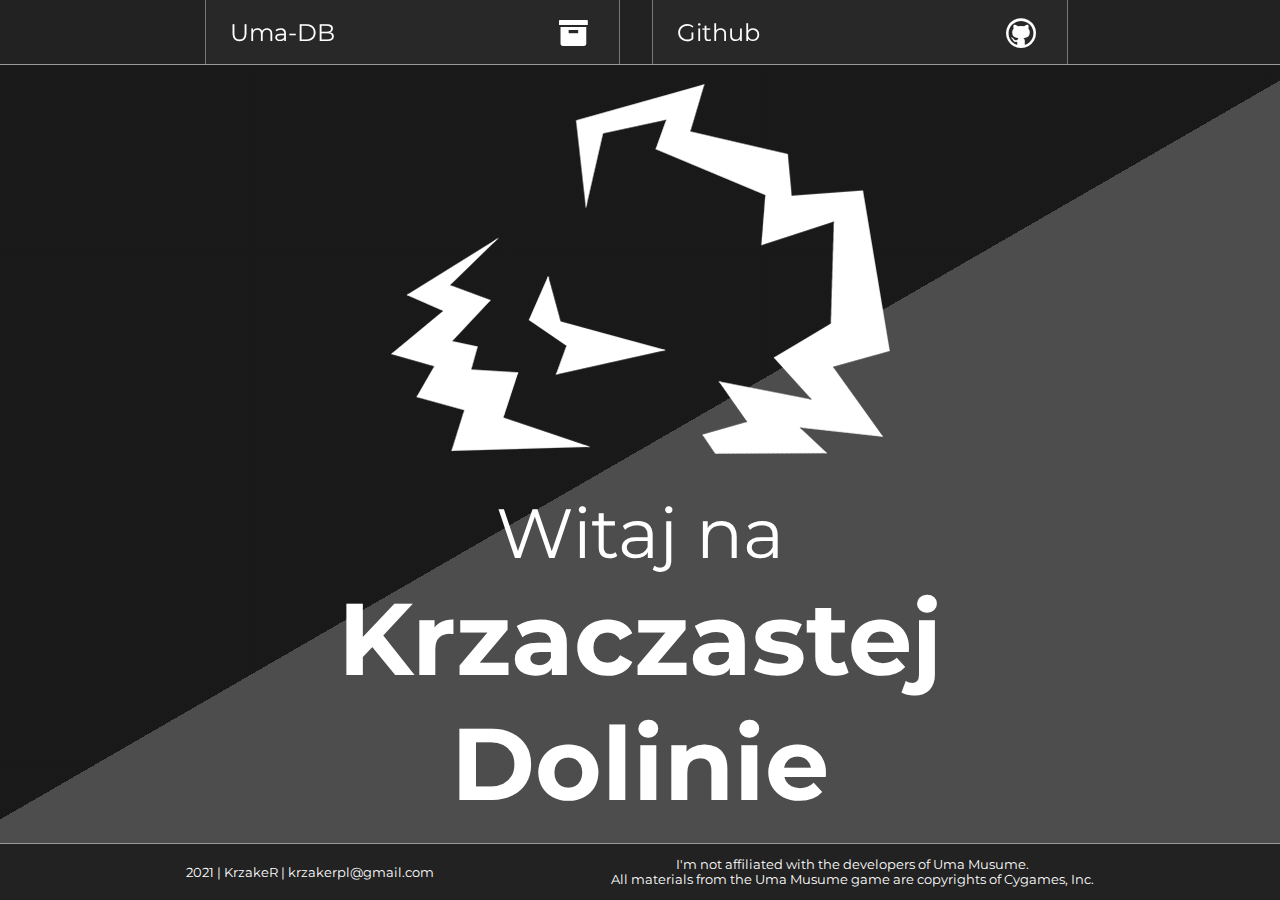
<file: index.html>
<!DOCTYPE HTML>
<html lang="pl">

<head>

    <meta charset="utf-8" />
    <title>Krzaczkowa dolina</title>

    <meta name="viewport" content="width=device-width, initial-scale=1">

    <link href="https://fonts.googleapis.com/css?family=Montserrat:400,500&display=swap&subset=latin-ext" rel="stylesheet">
    <link rel="stylesheet" href="css/style.css" type="text/css" />
    <link rel="stylesheet" href="css/animation.css" type="text/css" />
    <link rel="stylesheet" href="css/krzakergithubio.css" type="text/css" />

</head>

<body>

    <div class="bg"></div>
    <div class="bg bg2"></div>
    <div class="bg bg3"></div>
    <div class="bg bg4"></div>

    <div class="main-container size-100">

        <div class="mobile-logo size-100">
        
            <img src="img/index/logo.png" class="mobile-logopic"/>
        
            Krzaczasta Dolina
        
        </div>

        <nav class="topbar size-100">
        
            <div class="topbar-container">
        
                <a class="m-anim-ext anim-vis  topbar-button" href="uma/uma.html">
                    Uma-DB
                    <i class="icon-archive mobile-ico ico"></i>
                </a>

                <a class="m-anim-ext anim-vis topbar-button"  href="https://github.com/KrzakeR/KrzakeR.github.io">
                    Github
                    <i class="icon-github mobile-ico ico"></i>
                </a>   

            </div>  
    
        </nav>
        
        <div class="middlebox size-100">

            <img src="img/index/logo1.png" class="logo-pic anim-vis"/>

            <div class="logo-text-container size-75 anim-vis">
                <span class="logo-text-small">Witaj na</span>
                <span class="logo-text"><b>Krzaczastej</b></span>
                <span class="logo-text"><b>Dolinie</b></span>
            </div>
    
        </div>

        <footer class="size-100">

            <span class="anim-vis">2021 | KrzakeR | krzakerpl@gmail.com</span>
            <div>
                <span class="anim-vis umacopy">I'm not affiliated with the developers of Uma Musume.</span>
                <br />
                <span class="anim-vis umacopy">All materials from the Uma Musume game are copyrights of Cygames, Inc.</span>
            </div>

        </footer>

    </div>

</body>

</html>
</file>
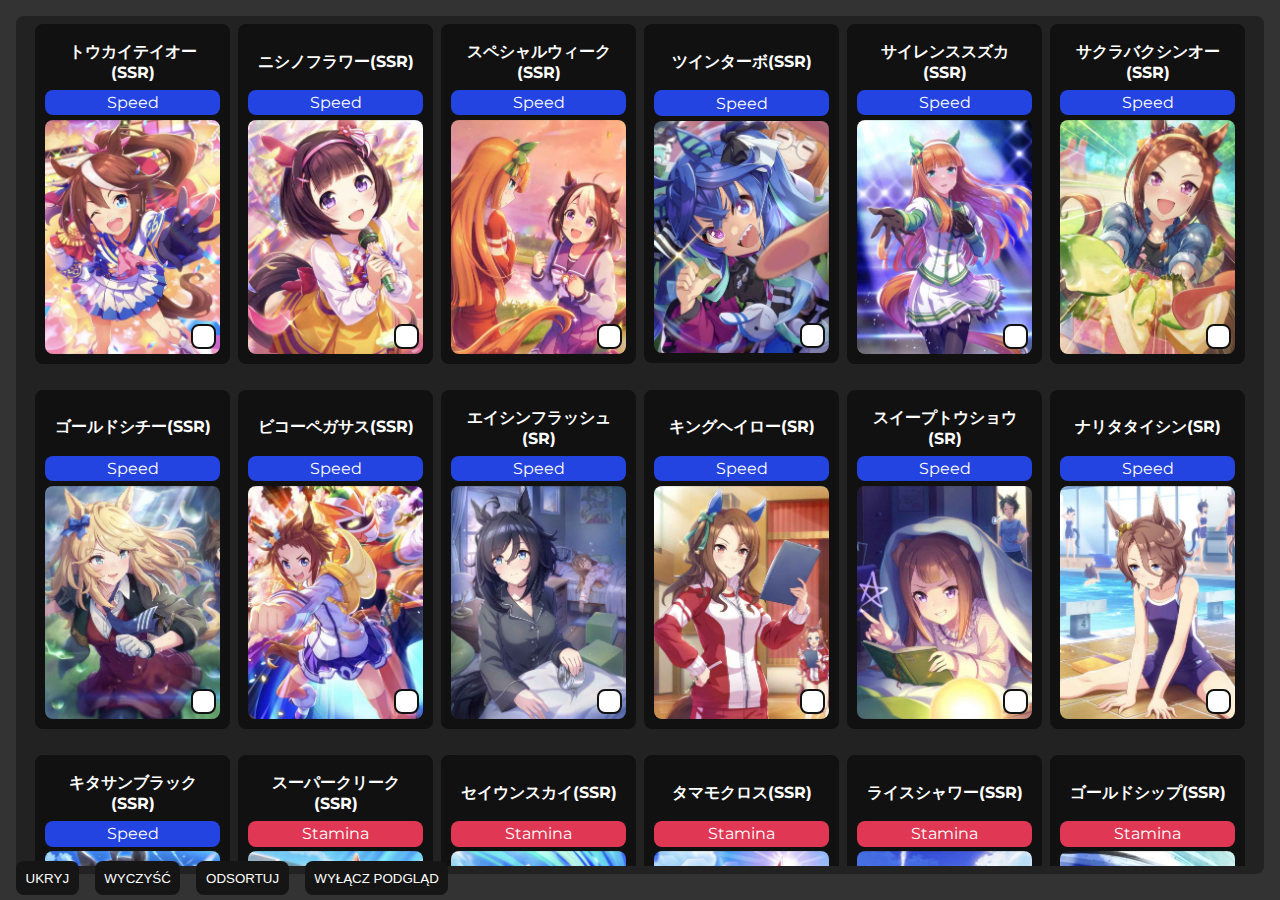
<file: uma/uma.html>
<!DOCTYPE html>
<html>
    <head>
        <title>Karty do koni</title>
        <meta charset="utf-8"/>
        <link href="https://fonts.googleapis.com/css?family=Montserrat:400,500&display=swap&subset=latin-ext" rel="stylesheet">
        <link href="css/style.css" rel="stylesheet"/>
        <script src="javascript/main.js"></script>
        <script src="uma-db/skills.js"></script>
        <script src="uma-db/events.js"></script>
        <script src="uma-db/cards.js"></script>
    </head>

    <body>
        
        <div class="container">   
            <div id="cards"></div>
            <div id="minibrowser"></div>
        </div>

        <nav>
            <button class="menu" id="putekst" onclick="chowaj();">UKRYJ</button>
            <button class="menu" onclick="czysc();">WYCZYŚĆ</button>        
            <button class="menu" id="stekst" onclick="sortuj();">SORTUJ</button>   
            <button class="menu" onclick="schowajbrowser();">WYŁĄCZ PODGLĄD</button>   
        </nav>

    </body>
</html>
</file>
<file: css/style.css>
/* ROZMIARY */
.size-100{
    max-width: 100%;
}

.size-90{
    width: 90%;
}

.size-75{
    width: 75%;
}

.size-50{
    width: 50%;
}

.size-25{
    width: 25%;
}

.size-10{
    width: 10%;
}
/* --------- */

body{
    font-size: 100%;
    background-color: #333;
    color: #fff;
    padding: 0 !important;
    margin: 0 !important;
}

.main-container{
    display: flex;
    flex-flow: column;
    font-family: 'Montserrat', sans-serif;
    height: 100vh;
}

[class*="mobile-"] {
    display: none;
}
  
.topbar{
    display: flex;
    flex-flow: row wrap;
    height: 4rem;
    align-content: center;
    justify-content: center;
    background-color: #222;
    border-bottom: 0.1rem solid #999;
}

.topbar-container{
    display: flex;
    flex-grow: 0.55;
    justify-content: stretch;
    align-content: stretch;
}

.topbar-div{
    width: 50%;
    display: flex;
    flex-grow: 1;
    flex-basis: 500px;
    flex-flow: wrap row;
    align-content: stretch;
    justify-content: space-evenly;
}

.topbar-button{
    display: flex;
    height: 2rem;
    font-size: 1.5rem;
    width: calc(50% - 5.4rem);
    flex-grow: 0.1;
    justify-content: space-evenly;
    background-color: #282828;
    margin: 0 1rem 0 1rem;
    padding: 1rem 1.5rem 1rem 1.5rem; 
    border-left: 0.1rem #777 solid;
    border-right: 0.1rem #777 solid;
    align-items: center;
    justify-content: space-between;
    text-align: left;
}

.ico{
    display: block;
    font-size: 2rem;
}

.topbar-button:hover{
    background-color: #666;
}

.middlebox{
    display: flex;
    align-items: center;
    justify-content: space-evenly;
    flex-flow: column;
    min-height: 540px;
    margin: 1rem 0 1rem 0;
    height: calc(100vh - 9.5rem);
}

.logo-text-container{
    display: flex;
    flex-flow: wrap;
    justify-content: center;
    align-items: center;
}

.logo-pic{
    margin-bottom: 2rem;
}

.ver{
    color: #222;
    bottom: 0.25rem;
    right: 1rem;
    position: absolute;
}


@media only screen and (max-height: 670px) {
    .middlebox{
        min-height: auto;
        height: calc(85vh - 4.5rem);
        margin-top: 1rem;
        margin-bottom: 3.5rem;
    }
    .logo-text-container{
        display: none;
    }

    .logo-pic{
        height: 50vh;
    }
}


.logo-text-small{
    width: 100%;
    text-align: center;
    font-size: calc(3rem + (1vw + 1vh));
}

.logo-text{
    margin: 0 1rem 0 1rem;
    font-size: calc(5rem + (1vw + 1vh));
}

footer{
    position: fixed;
    display: flex;
    justify-content: space-evenly;
    align-items: center;
    bottom: 0;
    width: calc(100% - 1rem);
    height: 2.5rem;
    font-size: 0.8rem;
    background-color: #222;
    border-top: 0.1rem solid #999;
    padding: 0.5rem;
    text-align: center;
}

.info-button{
    display: flex;
    height: 2.5rem;
    justify-content: space-evenly;
    align-items: center;
    background-color: #111;
    padding: 0.5rem 2rem 0.5rem 2rem;
    border: 0.1rem solid #999;
    font-size: 1.25rem;
}

.info-ico{
    margin-left: 0.4rem;
    font-size: 1.75rem;
}

.info-button:hover{
    background-color: #666;
}

a{
    color: #fff;
    text-decoration: none;
}

/* TELEFONY & MAŁE EKRANY */

@media only screen and (max-width: 600px) {
    
    [class*="mobile-"] {
        display: flex;
    }

    .main-container{
        border:none;
        background-color: transparent;
    }

    .middlebox{
        display: none;
    }

    .info-button{
        display: none;
    }

    .mobile-logopic{
        height: calc(2rem + 3vw);
        width: calc(2rem + 3vw);
        margin-right: 0.5rem;
    }
    
    .mobile-ico{
        font-size: calc(0.75rem + 10vw);
    }

    .mobile-logo{
        align-content: center;
        justify-content: center;
        flex-flow: nowrap row;
        align-items: center;
        height: 6vh;
        font-size: calc(0.75rem + 5vw);
        background-color: #222;
        border-bottom: 0.1rem solid #999;
        padding: 1.25rem 0 1.25rem 0;
        
    }
    
    .topbar{
        border: none;
        height: auto;
        background-color: transparent;
    }

    .topbar-container{
        flex-flow: nowrap column;
        flex-grow: 0;
        align-items: center;
        justify-content: space-evenly;
        min-height: 350px;
        height: 65vh; width: 100vw;
        padding: 1rem 0 1rem 0;
    }

    .topbar-div{
        width: 100%;
        display: flex;
        justify-content: stretch;
        align-items: center;
        flex-flow: wrap; 
        height: 50%;
    }
    
    .topbar-div{
        display: flex;
        flex-grow: 0;
        align-content: stretch;
        justify-content: space-evenly;
        height:50%;
        border: none;
    }

    .topbar-button{
        flex-grow: 0;
        border: 0.1rem solid #999;
        background-color: #222;
        width: calc(80vw - 1.5rem);
        height: calc(0.1rem + 9vh);
        align-items: center;
        justify-content: space-between;
        text-align: left;
        font-size: calc(1.25rem + 3vw);
    }    

    .topbar-button:hover{
        background-color: #555;
    }

    .mobile-info{
        display: flex;
        justify-content: space-around;
        align-items: center;
        min-height: 53px;
        margin-bottom: calc(3vh + 1.5rem);
        height: calc(22vh - 4.5rem);
        font-size: calc(0.3rem + 7vw);
        background-color: #222;
        border-top: 0.1rem solid #999;
        border-bottom: 0.1rem solid #999;
    }

    .mobile-info-ico{
        font-size: calc(0.2rem + 12vw);
    }

    .mobile-info:hover{
        background-color: #555;
    }

    footer{
        display: flex;
        flex-direction: column; 
        padding: 0.5rem;
        text-align: center;
        height: 7.5vh;
        border: none;
        background-color: #222;
        border-top: 0.1rem solid #999;
    }

    .ver{
        display: none;
    }

}

/* ŚREDNIE EKRANY & TABLETY */
@media only screen and (min-width: 600px) and (max-width: 1200px) {

    .ico{
        display: none;
    }

    .ver{
        display: none;
    }

    .topbar-container{
        width: 100vw;
    }

    .topbar-div{
        width: 50vw;
        justify-content: stretch;
    }

}
</file>
<file: css/animation.css>
/* MOBILE BUTTON ANIMATION */

    .anim-vis{
        animation: transparancy 1s;
    }
    
    @media only screen and (max-width: 600px) {

        .m-anim-ext{
            animation: m-extending 1s;
        }

        @keyframes m-extending {
            0%   { width: 25%; opacity: 0; }
            100% { width: calc(80vw - 1.5rem); opacity: 1; }
        }
    }

    /* ANIMATED DESKTOP BACKGROUND */
    /* Original code by Chris Smith */
    /* Edited by Krzaker */

    .bg {
        animation:slide 5s ease-in-out infinite alternate;
        background-image: linear-gradient(-30deg, #555 50%, #111 50%);
        bottom:0;
        left:-50%;
        opacity:.3;
        position:fixed;
        right:-50%;
        top:0;
        z-index:-1;
    }

    .bg2 {
        animation-direction:alternate-reverse;
        animation-duration:6s;
    }

    .bg3 {
        animation-duration:7s;
    }


    @keyframes slide {
        0% {
            transform:translateX(-25%);
        }
        100% {
            transform:translateX(25%);
        }
    }

    @keyframes transparancy {
        0%   { opacity: 0; }
        100% { opacity: 1; }
    }
</file>
<file: css/krzakergithubio.css>
@font-face {
  font-family: 'krzakergithubio';
  src: url('../font/krzakergithubio.eot?50213956');
  src: url('../font/krzakergithubio.eot?50213956#iefix') format('embedded-opentype'),
       url('../font/krzakergithubio.woff2?50213956') format('woff2'),
       url('../font/krzakergithubio.woff?50213956') format('woff'),
       url('../font/krzakergithubio.ttf?50213956') format('truetype'),
       url('../font/krzakergithubio.svg?50213956#krzakergithubio') format('svg');
  font-weight: normal;
  font-style: normal;
}
/* Chrome hack: SVG is rendered more smooth in Windozze. 100% magic, uncomment if you need it. */
/* Note, that will break hinting! In other OS-es font will be not as sharp as it could be */
/*
@media screen and (-webkit-min-device-pixel-ratio:0) {
  @font-face {
    font-family: 'krzakergithubio';
    src: url('../font/krzakergithubio.svg?50213956#krzakergithubio') format('svg');
  }
}
*/
 
 [class^="icon-"]:before, [class*=" icon-"]:before {
  font-family: "krzakergithubio";
  font-style: normal;
  font-weight: normal;
  speak: none;
 
  display: inline-block;
  text-decoration: inherit;
  width: 1em;
  margin-right: .2em;
  text-align: center;
  /* opacity: .8; */
 
  /* For safety - reset parent styles, that can break glyph codes*/
  font-variant: normal;
  text-transform: none;
 
  /* fix buttons height, for twitter bootstrap */
  line-height: 1em;
 
  /* Animation center compensation - margins should be symmetric */
  /* remove if not needed */
  margin-left: .2em;
 
  /* you can be more comfortable with increased icons size */
  /* font-size: 120%; */
 
  /* Font smoothing. That was taken from TWBS */
  -webkit-font-smoothing: antialiased;
  -moz-osx-font-smoothing: grayscale;
 
  /* Uncomment for 3D effect */
  /* text-shadow: 1px 1px 1px rgba(127, 127, 127, 0.3); */
}
 
.icon-archive:before { content: '\e800'; } /* '' */
.icon-github:before { content: '\f056'; } /* '' */
.icon-info:before { content: '\f086'; } /* '' */
.icon-template:before { content: '\f14b'; } /* '' */
.icon-google:before { content: '\f1a0'; } /* '' */
</file>
<file: uma/css/style.css>
body{
    margin: 0 !important;
    padding: 0 !important;
    background-color: #333;
    color: #fff;
    font-family: 'Montserrat', sans-serif;
}

nav{
    position: fixed;
    left: 0.5rem;
    bottom: 0.3rem;
    float: left;
    width: 100%;
}

.container{
    min-width: 800px;
    display: flex;
    justify-content: space-evenly;
    width: calc(100vw - 2rem);
    float: left;
    padding: 1rem;
    margin-left: auto;
}

.title{
    background-color: #111;
    padding: 1rem;
}

#cards{
    background-color: #222;
    float: left;
    min-width: 210px;
    width: 100%;
    display: flex;
    justify-content: center;
    align-items: center;
    flex-wrap: wrap;
    height: calc(88vh + 50px);
    border: 0.5rem #222 solid;
    border-radius: 0.5rem;
    overflow-x: hidden;
    overflow-y: auto;
}

.card_content{
    display: flex;
    flex-direction: column;
    border: solid 2px #111;
    background-color: #111;
    width: 175px;
    padding: 0.5rem;
    margin: 0rem 0.25rem;
    border-radius: 0.5rem;
}

.card_content>h3{
    display: flex;
    align-items: center;
    justify-content: center;
    text-align: center;
    padding: 0.25rem;
    font-size: 1rem;
    margin: 0;
    height: 3rem;
}

.card_content>img:hover{
    cursor: pointer;
}

a,a:visited,a:active,a:hover{
    text-decoration: none;
    color: #fff;
}

.Speed,.Stamina,.Knowledge,.Guts,.Friend,.Power{
    width: 100%;
    padding: 0.2rem 0;
    text-align: center;
    margin-bottom: 0.3rem;
    border-radius: 0.5rem;
}

#browsertabs{
    width: 100%;
    display: flex;
    justify-content: space-between;
}

.tabbutton,.tabbutton-active{
    background-color: #111;
    text-align: center;
    width: 48%;
    padding: 0.25rem;
    height: 2rem;
    border-radius: 0.5rem;
    display: flex;
    align-items: center;
    justify-content: center;
    font-size: 1.5rem;
    margin-bottom: 0.5rem;
}

.tabbutton:hover{
    background-color: #333;
    cursor: pointer;
}

.tabbutton-active{
    background-color: rgb(0, 180, 255);
}

.Speed{
    background-color: #2444e2;
}

.Stamina{
    background-color: #e03854;
}

.Power{
    background-color: #ffbb00;
    color: #000;
}

.Knowledge{
    background-color: #009625;
}

.Friend{
    background-color: #f5ff68;
    color: #000;
}

.Guts{
    background-color: #df2bb8;
}

.card_content>img{
    width: 100%;
    border-radius: 0.5rem;
}

.menu{
    background: #151515;
    float: left;
    color: #fff;
    padding: 0.6rem;
    text-align: center;
    border:0;
    border-radius: 0.5rem;
    margin: 0 0.5rem 0 0.5rem;
}

.menu:hover{
    background-color: #222;
    cursor: pointer;
}

.toggle{
    position: relative;
    left: 160px;
    top: -40px;
    width: 25px;
    height: 25px;
    border: 2px solid #111;
    background-color: #fff;
    border-radius: 0.5rem;
}

.toggle:hover{
    cursor: pointer;
}

#minibrowser{
    display: none;
    width:700px;
    height: 88vh;
    padding-bottom: 50px;
    padding-right: 1rem;
    margin-left: 0.5rem;
    float: left;
    justify-content: center;
    align-content: center;
    overflow-x: auto;
    overflow-y: auto;
    border: 0.5rem solid #222;
    border-radius: 0.5rem;
    background-color: #222;
}

td>img{
    width: 50px;
}

table{
    border: solid 5px #111;
    border-radius: 0.5rem;
    background-color: #111;
    width: 100%;
    text-align: center;
}

.tcontainer{
    width: calc(100% - 50px);
}

.ticon{
    width: 50px;
    border: 0;
}

.thicon{
    width: 50px;
    font-size: 0.85rem;
}

tr{
    display: flex;
    justify-content: center;
    align-items: center;
}

.tname{
    width: 20%;
    text-align: center;
}

.tdesc{
    width: 60%;
    float: left;
}

.ttag{
    text-align: center;
    width: 25%;
}

.tchoicedesc{
    font-size: 1.2rem;
    width: 60%;
    display: flex;
    align-items: center;
    justify-content: center;
}

.trewards{
    font-size: 1.2rem;
    width: 40%;
    float: left;
}

.eventrow{
    margin-left: auto;
    display: flex;
    justify-content: center;
    align-items: center;
    padding: 0.25rem 1rem;
    border-radius: 0.5rem;
    background-color: #111;
    margin-bottom: 0.5rem;
    text-align: center;
}

.tspeed,.tstamina,.tpower,.tguts,.tknowledge,.thumor,.ttrait,.tenergy,.tskillpoints,.trelation,.tskill,.tfriend,.twarning,.trandom{
    display: flex;
    margin: 5px;
    align-items: center;
    justify-content: center;
    border: 2px solid;
    border-radius: 0.5rem;
}

.tspeed{
    background-color: #2444e2;
    border-color: #2444e2;
}

.tstamina{
    background-color: #e03854;
    border-color: #e03854;
}

.tpower{
    background-color: #ffbb00;
    border-color: #ffbb00;
    color: #000;
}

.tguts{
    background-color: #df2bb8;
    border-color: #df2bb8;
}

.tknowledge{
    background-color: #009625; 
    border-color: #009625;
}

.thumor{
    background-color: rgb(209, 61, 118);
    border-color: rgb(209, 61, 118);
}

.ttrait{
    background-color: #444;
    border-color: #444;
}

.tenergy{
    background-color: rgb(255, 132, 17);
    border-color: rgb(255, 132, 17);
}

.ttrait,.tskill,.tskillpoints{
    background-color: rgb(236, 80, 8);
    border-color: rgb(236, 80, 8);
}

.trelation{
    background-color: rgb(122, 202, 57);
    border-color: rgb(122, 202, 57);
}

.tfriend{
    background-color: #f5ff68;
    border-color: #f5ff68;
    color: #000;
    text-align: center;
}

.twarning{
    background-color: rgb(146, 0, 0);
    border-color: rgb(146, 0, 0);
    text-align: center;
}

.tchance{
    background-color: #222;
    padding: 0.2rem;
    border-radius: 0.5rem;
}

.teventname{
    padding: 0.5rem 0;
    font-size: 1.2rem;
    margin-bottom: 0.5rem;
}

.eventdiv{
    margin-bottom: 1rem;
}

.skillbrowser{
    width: 100%;
    height: 85vh;
}

.skillrow{
    background-color: #111;
    border-radius: 0.5rem;
    margin-bottom: 0.5rem;
    display: flex;
    padding: 0.5rem;
}

.skillcontent{
    width: 100%;
    padding-left: 1rem;
    display: flex;
    flex-direction: column;
    justify-content: center;
    align-items: center;
}

.tskillname{
    width: 100%;
    text-align: center;
    border-radius: 0.5rem;
    padding: 0.5rem 0;
    font-size: 1.2rem;
    margin-bottom: 0.5rem;
}

.skillnamerow{
    display: flex;
    width: 100%;
    height:25%;
    justify-content: space-evenly;
    align-items: center;
    border-radius: 0.5rem;
    padding: 0.2rem 0;
    text-align: center;
    margin-bottom: 0.3rem;
    border-radius: 0.5rem;
}

.skillinforow{
    display: flex;
    justify-content: center;
    height: 75%;
    width: 100%;
}

.skilldesc{
    display: flex;
    align-items: center;
    width: 75%;
    height: calc(100% - 1rem);
    padding: 0.25rem 0.5rem;
}

.skilltag{
    width: 25%;
    height: calc(100% - 1rem);
    padding: 0.5rem;
    display: flex;
    flex-direction: column;
    justify-content: center;
    text-align: center;
}

.skillicon{
    width: 85px;
    height: 85px;
}

.skilliconcontainer{
    width: 100px;
    height: 100px;
    display: flex;
    justify-content: center;
    align-items: center;
}

.spref{
    background-color: rgb(122, 202, 57);
    border-color: rgb(122, 202, 57);
}

.srecovery{
    background-color: rgb(24,166,246);
    border-color: rgb(24,166,246);
}

.sspeed{
    background-color: rgb(224, 100, 17);
    border-color: rgb(224, 100, 17);
}
</file>
